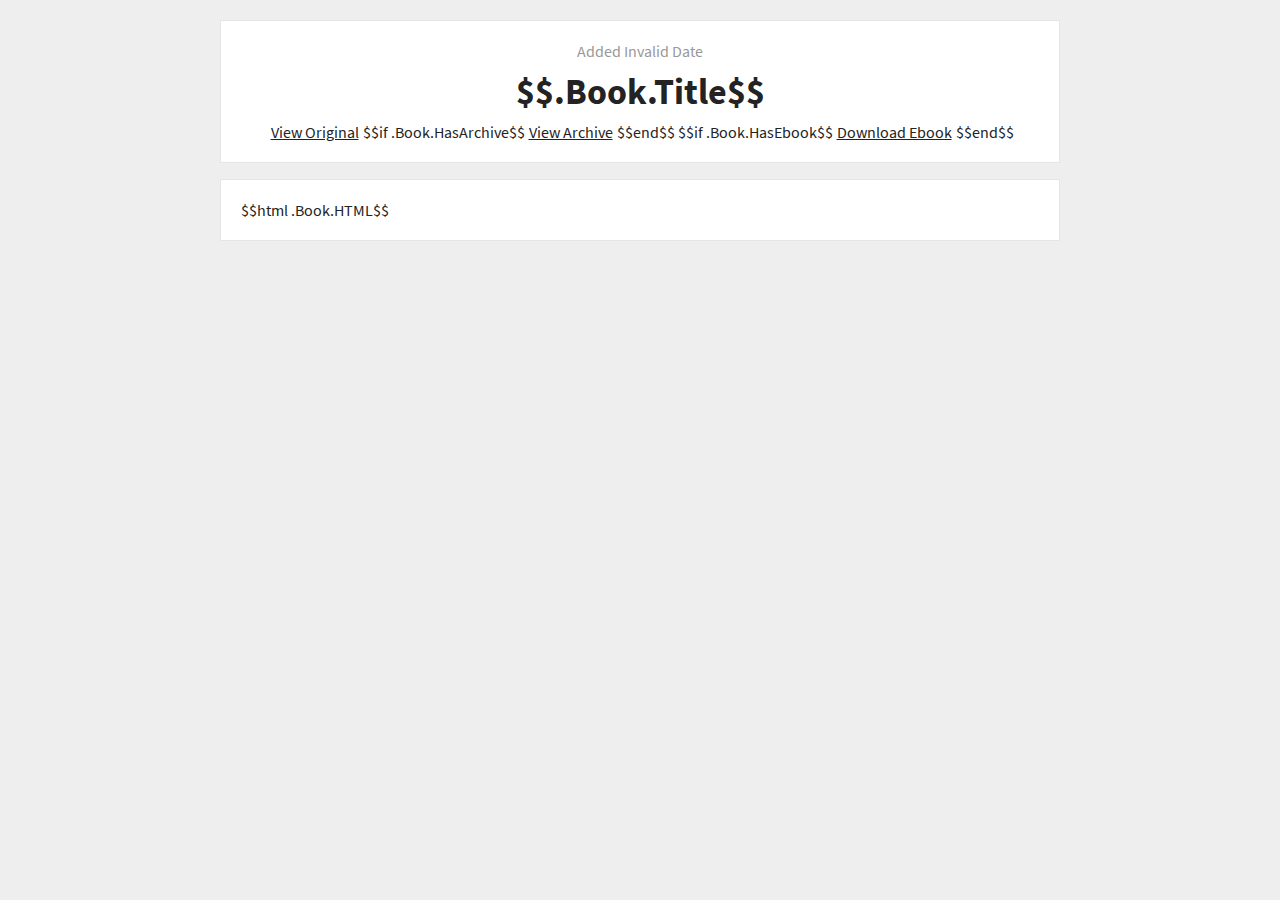
<file: cmd/bookmark/view/content.html>
<!DOCTYPE html>
<html lang="en">

<head>
	<base href="$$.RootPath$$">
	<title>$$.Book.Title$$ - bookmark - Bookmarks Manager</title>

	<meta charset="UTF-8">
	<meta name="viewport" content="width=device-width, initial-scale=1.0">

	<link rel="apple-touch-icon-precomposed" sizes="152x152" href="assets/res/apple-touch-icon-152x152.png">
	<link rel="apple-touch-icon-precomposed" sizes="144x144" href="assets/res/apple-touch-icon-144x144.png">
	<link rel="icon" type="image/png" href="assets/res/favicon-32x32.png" sizes="32x32">
	<link rel="icon" type="image/png" href="assets/res/favicon-16x16.png" sizes="16x16">
	<link rel="icon" type="image/x-icon" href="assets/res/favicon.png">

	<link href="assets/css/source-sans-pro.min.css" rel="stylesheet">
	<link href="assets/css/stylesheet.css" rel="stylesheet">
	<link href="assets/css/custom-dialog.css" rel="stylesheet">
	<link href="assets/css/bookmark-item.css" rel="stylesheet">

	<script src="assets/js/dayjs.min.js"></script>
	<script src="assets/js/vue.min.js"></script>
</head>

<body class="night">
	<div id="content-scene" :class="{night: appOptions.nightMode}">
		<div id="header">
			<p id="metadata" v-cloak>Added {{localtime()}}</p>
			<p id="title" dir="auto">$$.Book.Title$$</p>
			<div id="links">
				<a href="$$.Book.URL$$" target="_blank" rel="noopener">View Original</a>
				$$if .Book.HasArchive$$
				<a href="bookmark/$$.Book.ID$$/archive">View Archive</a>
				$$end$$
				$$if .Book.HasEbook$$
				<a href="bookmark/$$.Book.ID$$/ebook" download="$$.Book.Title$$.epub">Download Ebook</a>
				$$end$$
			</div>
		</div>
		<div id="content" dir="auto" v-pre>
			$$html .Book.HTML$$
		</div>
	</div>

	<script type="module">
		// Create initial variable
		import basePage from "./assets/js/page/base.js";

		new Vue({
			el: '#content-scene',
			mixins: [basePage],
			data: {
				modified: "$$.Book.Modified$$"
			},
			methods: {
				localtime() {
					var strTime = this.modified.replace(" ", "T");
					if (!strTime.endsWith("Z")) {
						strTime += "Z";
					}
					return dayjs(strTime).format("D MMMM YYYY, HH:mm:ss");
				},
				loadSetting() {
					var opts = JSON.parse(localStorage.getItem("bookmark-setting")) || {},
						showId = (typeof opts.showId === "boolean") ? opts.showId : false,
						listMode = (typeof opts.listMode === "boolean") ? opts.listMode : false,
						nightMode = (typeof opts.nightMode === "boolean") ? opts.nightMode : false,
						useArchive = (typeof opts.useArchive === "boolean") ? opts.useArchive : false;

					this.appOptions = {
						showId: showId,
						listMode: listMode,
						nightMode: nightMode,
						useArchive: useArchive,
					};

					document.body.className = nightMode ? "night" : "";
				}
			},
			mounted() {
				this.loadSetting();

				document.querySelectorAll("#content a").forEach(elem => {
					elem.setAttribute("target", "_blank");
					elem.setAttribute("rel", "noopener");
				});
			}
		});
	</script>
</body>

</html>
</file>
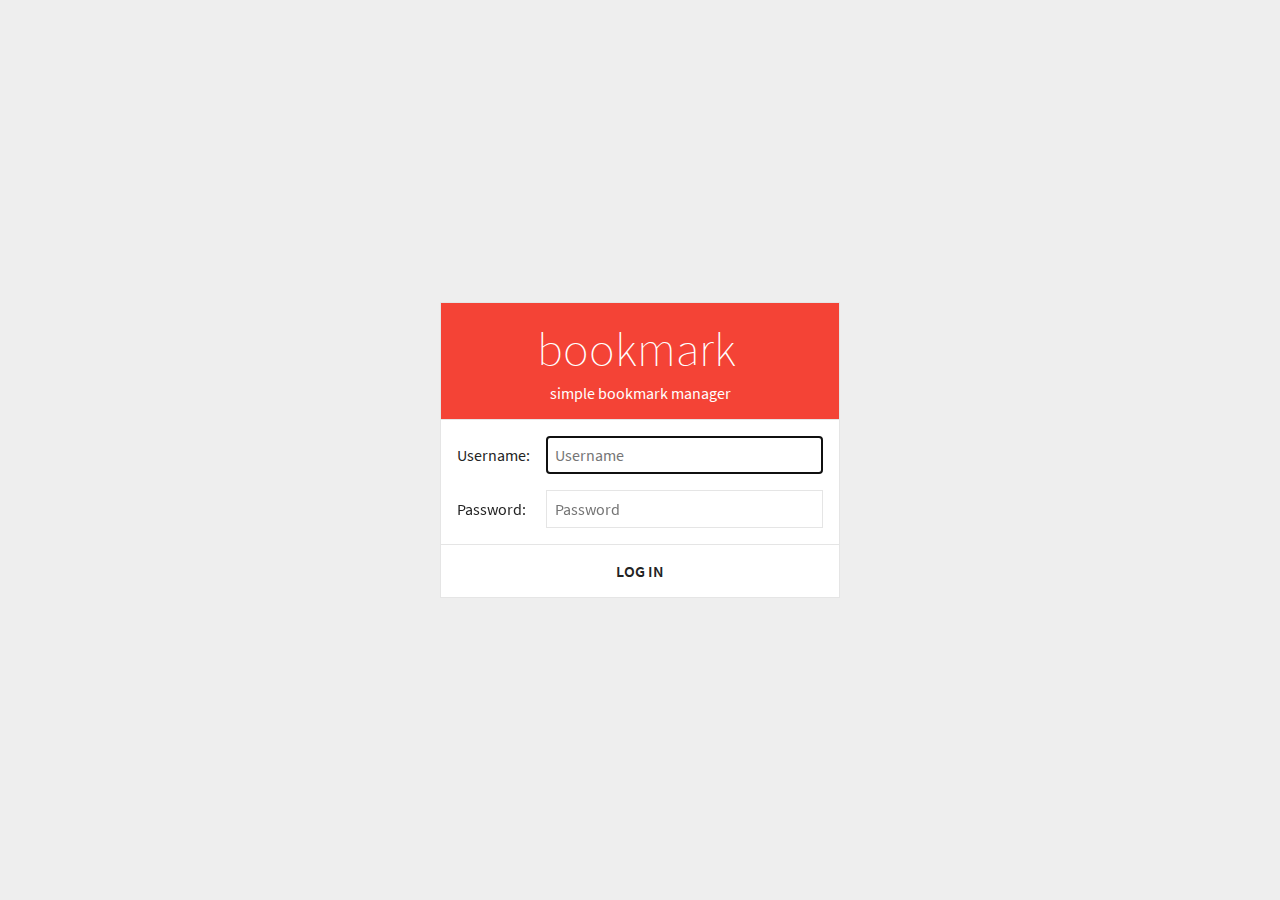
<file: cmd/bookmark/view/login.html>
<!DOCTYPE html>
<html lang="en">

<head>
  <base href="$$.RootPath$$">
  <title>Login - bookmark</title>

  <meta charset="UTF-8">
  <meta name="viewport" content="width=device-width, initial-scale=1.0">

  <link rel="apple-touch-icon-precomposed" sizes="152x152" href="assets/res/apple-touch-icon-152x152.png">
  <link rel="apple-touch-icon-precomposed" sizes="144x144" href="assets/res/apple-touch-icon-144x144.png">
  <link rel="icon" type="image/png" href="assets/res/favicon-32x32.png" sizes="32x32">
  <link rel="icon" type="image/png" href="assets/res/favicon-16x16.png" sizes="16x16">
  <link rel="icon" type="image/x-icon" href="assets/res/favicon.png">

  <link href="assets/css/source-sans-pro.min.css" rel="stylesheet">
  <link href="assets/css/fontawesome.min.css" rel="stylesheet">
  <link href="assets/css/stylesheet.css" rel="stylesheet">

  <script src="assets/js/vue.min.js"></script>
  <script src="assets/js/url.min.js"></script>
</head>

<body>
  <div id="login-scene" :class="{night: nightMode}">
    <p class="error-message" v-if="error !== ''">{{error}}</p>
    <div id="login-box">
      <form @submit.prevent="login">
        <div id="logo-area">
          <p id="logo">
            <span>bookmark</span>
          </p>
          <p id="tagline">simple bookmark manager</p>
        </div>
        <div id="input-area">
          <label for="username">Username: </label>
          <input id="username" type="text" name="username" placeholder="Username" tabindex="1" autofocus />
          <label for="password">Password: </label>
          <input id="password" type="password" name="password" placeholder="Password" tabindex="2" @keyup.enter="login">
          <!-- <label class="checkbox-field"><input type="checkbox" name="remember" v-model="remember"
							tabindex="3">Remember me</label> -->
        </div>
        <div id="button-area">
          <a v-if="loading">
            <i class="fas fa-fw fa-spinner fa-spin"></i>
          </a>
          <a v-else class="button" tabindex="4" @click="login" @keyup.enter="login">Log In</a>
        </div>
      </form>
    </div>
    <div>
      <!-- <p>$$.Version$$</p> -->
    </div>
  </div>

  <script type="module">
    var app = new Vue({
			el: "#login-scene",
			data: {
				error: "",
				loading: false,
				username: "",
				password: "",
				remember: false,
				nightMode: false,
			},
			methods: {
				async getErrorMessage(err) {
					switch (err.constructor) {
						case Error:
							return err.message;
						case Response:
							var text = await err.text();

							// Handle new error messages
							if (text[0] == "{") {
								var json = JSON.parse(text);
								return json.message;
							}
							return `${text} (${err.status})`;
						default:
							return err;
					}
				},
				login() {
					function parseJWT(token) {
						try {
							return JSON.parse(atob(token.split('.')[1]));
						} catch (e) {
							return null;
						}
					}

					// needed to work around autofill issue
					// https://github.com/facebook/react/issues/1159#issuecomment-506584346
					this.username = document.querySelector('#username').value;
					this.password = document.querySelector('#password').value;
					// Validate input
					if (this.username === "") {
						this.error = "Username must not empty";
						return;
					}

					// Send request
					this.loading = true;

					fetch(new URL("api/auth/login", document.baseURI), {
						method: "post",
						body: JSON.stringify({
							username: this.username,
							password: this.password,
						}),
						headers: { "Content-Type": "application/json" },
					}).then(response => {
						if (!response.ok) throw response;
						return response.json();
					}).then(json => {

                      if (json.code != 0) {
                        this.loading = false;
                          this.error = json.msg;
                      } else {



						// Save account data
						localStorage.setItem("bookmark-token", json.data.token);
						localStorage.setItem("bookmark-account", JSON.stringify(parseJWT(json.data.token)));
					  location.href = new URL("/", document.baseURI);
                      }
					}).catch(err => {
						this.loading = false;
						this.getErrorMessage(err).then(msg => {
							this.error = msg;
						})
					});
				},
				loadSetting() {
					var opts = JSON.parse(localStorage.getItem("bookmark-setting")) || {},
						nightMode = (typeof opts.nightMode === "boolean") ? opts.nightMode : false;

					this.nightMode = nightMode;
				}
			},
			mounted() {
				// Load setting
				this.loadSetting();
				localStorage.removeItem("bookmark-account");
				localStorage.removeItem("bookmark-token");

				// <input autofocus> wasn't working all the time, so I'm putting this here as a fallback
				document.querySelector('#username').focus()
			}
		})
	</script>
</body>

</html>
</file>
<file: cmd/bookmark/view/assets/css/stylesheet.css>
:root{--bg:#EEE;--sidebarBg:#292929;--sidebarHoverBg:#232323;--headerBg:#FFF;--contentBg:#FFF;--border:#E5E5E5;--color:#232323;--colorLink:#999;--colorSidebar:#FFF;--main:#F44336;--errorColor:#F44336;--selectedBg:#ffe7e5}@media (prefers-color-scheme:dark){:root:root{--bg:#1F1F1F;--headerBg:#292929;--contentBg:#292929;--border:#191919;--color:#FFF;--selectedBg:#261918}}.night{--bg:#1F1F1F;--headerBg:#292929;--contentBg:#292929;--border:#191919;--color:#FFF;--selectedBg:#261918}*{border-width:0;box-sizing:border-box;font-family:"Source Sans Pro",sans-serif;margin:0;padding:0;text-decoration:none}body{background-color:var(--bg)}a{cursor:pointer}.spacer{-webkit-box-flex:1;flex:1}#login-scene{height:100vh;padding:16px;overflow:auto;display:-webkit-box;display:flex;-webkit-box-align:center;align-items:center;-webkit-box-orient:vertical;-webkit-box-direction:normal;flex-flow:column nowrap;background-color:var(--bg)}#login-scene>.error-message{width:100%;max-width:400px;font-size:1em;background-color:var(--contentBg);border:1px solid var(--border);padding:16px;margin-top:auto;margin-bottom:16px;text-align:center;color:var(--errorColor)}#login-scene #login-box{width:100%;max-width:400px;margin-bottom:auto;background-color:var(--contentBg);display:-webkit-box;display:flex;-webkit-box-orient:vertical;-webkit-box-direction:normal;flex-flow:column nowrap;border:1px solid var(--border);flex-shrink:0}#login-scene #login-box:first-child{margin-top:auto}#login-scene #login-box #logo-area{display:-webkit-box;display:flex;-webkit-box-align:center;align-items:center;-webkit-box-orient:vertical;-webkit-box-direction:normal;flex-flow:column nowrap;padding:16px;background-color:var(--main);border-bottom:1px solid var(--border);flex-shrink:0}#login-scene #login-box #logo-area #logo{font-size:3em;font-weight:100;color:var(--contentBg)}#login-scene #login-box #logo-area #logo span{margin-right:8px}#login-scene #login-box #logo-area #tagline{font-weight:500;margin-top:4px;color:var(--contentBg);text-align:center}#login-scene #login-box #input-area{padding:16px;display:grid;grid-gap:16px;grid-template-columns:auto 1fr;-webkit-box-pack:baseline;justify-content:baseline;-webkit-box-align:center;align-items:center;border-bottom:1px solid var(--border)}#login-scene #login-box #input-area>label{color:var(--color)}#login-scene #login-box #input-area>input{color:var(--color);padding:8px;background-color:var(--contentBg);border:1px solid var(--border);min-width:0;font-size:1em}#login-scene #login-box #input-area .checkbox-field{grid-column:1 / span 2;display:-webkit-box;display:flex;-webkit-box-orient:horizontal;-webkit-box-direction:normal;flex-flow:row nowrap;-webkit-box-align:center;align-items:center;-webkit-box-pack:center;justify-content:center;cursor:pointer}#login-scene #login-box #input-area .checkbox-field:hover,#login-scene #login-box #input-area .checkbox-field:focus{text-decoration:underline;-webkit-text-decoration-color:var(--main);text-decoration-color:var(--main)}#login-scene #login-box #input-area .checkbox-field>input[type="checkbox"]{margin-right:8px}#login-scene #login-box #button-area{display:-webkit-box;display:flex;-webkit-box-orient:horizontal;-webkit-box-direction:normal;flex-flow:row nowrap;padding:16px;-webkit-box-pack:center;justify-content:center}#login-scene #login-box #button-area a{color:var(--color);text-transform:uppercase;text-align:center;font-weight:600;cursor:default}#login-scene #login-box #button-area a.button{cursor:pointer}#login-scene #login-box #button-area a.button:hover,#login-scene #login-box #button-area a.button:focus{color:var(--main)}#main-scene{min-height:100vh;padding-top:60px;padding-left:60px;background-color:var(--bg)}#main-scene #main-sidebar{top:0;left:0;width:60px;height:100vh;position:fixed;display:-webkit-box;display:flex;-webkit-box-orient:vertical;-webkit-box-direction:normal;flex-flow:column nowrap;background-color:var(--sidebarBg);z-index:1}#main-scene #main-sidebar a{flex-shrink:0;display:block;width:60px;line-height:60px;text-align:center;font-size:1em;color:var(--colorSidebar)}#main-scene #main-sidebar a.active{cursor:default;color:var(--colorSidebar);background-color:var(--main)}#main-scene #main-sidebar a:hover,#main-scene #main-sidebar a:focus{color:var(--main);background-color:var(--sidebarHoverBg)}#main-scene .page-header{top:0;left:60px;right:0;height:60px;position:fixed;color:var(--color);background-color:var(--headerBg);border-bottom:1px solid var(--border);padding:0 16px;z-index:10}#main-scene h1.page-header{line-height:60px;font-size:1.3em;font-weight:600}#main-scene div.page-header{display:-webkit-box;display:flex;-webkit-box-orient:horizontal;-webkit-box-direction:normal;flex-flow:row nowrap;-webkit-box-align:center;align-items:center}#main-scene div.page-header p{-webkit-box-flex:1;flex:1 0;font-size:1.3em;font-weight:600;line-height:60px;color:var(--color)}#main-scene div.page-header input[type="text"]{-webkit-box-flex:1;flex:1 0;min-width:0;margin-right:8px;font-size:1.1em;font-weight:500;line-height:59px;color:var(--color);background-color:var(--contentBg)}#main-scene div.page-header input[type="text"]::-webkit-input-placeholder{color:var(--colorLink)}#main-scene div.page-header input[type="text"]::placeholder{color:var(--colorLink)}#main-scene div.page-header a{display:block;width:24px;line-height:24px;color:var(--colorLink);text-align:center}#main-scene div.page-header a:not(:last-child){margin-right:8px}#main-scene div.page-header a:hover{color:var(--main)}#main-scene .loading-overlay{display:-webkit-box;display:flex;-webkit-box-orient:vertical;-webkit-box-direction:normal;flex-flow:column nowrap;-webkit-box-align:center;align-items:center;-webkit-box-pack:center;justify-content:center;overflow:hidden;position:fixed;top:0;left:0;width:100vw;height:100vh;z-index:10001;background-color:rgba(0,0,0,0.6)}#main-scene .loading-overlay i{color:var(--colorSidebar);font-size:4em;text-align:center;width:80px;line-height:80px;position:absolute}@media (max-width:600px){#main-scene{padding-top:50px;padding-left:0;padding-bottom:50px}#main-scene #main-sidebar{top:auto;right:0;bottom:0;width:100vw;height:50px;-webkit-box-orient:horizontal;-webkit-box-direction:normal;flex-flow:row nowrap;border-top:1px solid var(--border)}#main-scene #main-sidebar .spacer{display:none}#main-scene #main-sidebar a{width:auto;-webkit-box-flex:1;flex:1 0;line-height:50px}#main-scene #main-sidebar a:hover,#main-scene #main-sidebar a:focus{color:var(--colorSidebar);background-color:var(--main)}#main-scene .page-header{left:0;height:50px}#main-scene h1.page-header{text-align:center;font-size:1em;line-height:50px;text-transform:uppercase}#main-scene div.page-header{-webkit-box-orient:horizontal;-webkit-box-direction:normal;flex-flow:row wrap}#main-scene div.page-header p{-webkit-box-flex:1;flex:1 0;font-size:1em;font-weight:500;line-height:3em;padding:0}#main-scene div.page-header input[type="text"]{-webkit-box-flex:1;flex:1 0;font-size:1em;font-weight:500;line-height:3em}#main-scene div.page-header a{display:block;width:24px;line-height:100%}}#content-scene{padding:20px;display:-webkit-box;display:flex;color:var(--color);background-color:var(--bg);-webkit-box-orient:vertical;-webkit-box-direction:normal;flex-flow:column nowrap;-webkit-box-align:center;align-items:center}#content-scene #header{width:100%;padding:20px;max-width:840px;margin-bottom:16px;background-color:var(--contentBg);border:1px solid var(--border);display:-webkit-box;display:flex;-webkit-box-orient:vertical;-webkit-box-direction:normal;flex-flow:column;-webkit-box-align:center;align-items:center}#content-scene #header #metadata{display:-webkit-box;display:flex;-webkit-box-orient:horizontal;-webkit-box-direction:normal;flex-flow:row wrap;text-align:center;font-size:16px;color:var(--colorLink)}#content-scene #header #metadata[v-cloak]{visibility:hidden}#content-scene #header #title{padding:8px 0;grid-column-start:1;grid-column-end:-1;font-size:36px;font-weight:700;word-break:break-word;-webkit-hyphens:none;hyphens:none;text-align:center}#content-scene #header #links{display:-webkit-box;display:flex;-webkit-box-orient:horizontal;-webkit-box-direction:normal;flex-flow:row wrap}#content-scene #header #links a{padding:0 4px;color:var(--color);text-decoration:underline}#content-scene #header #links a:hover,#content-scene #header #links a:focus{color:var(--main)}#content-scene #content{width:100%;padding:20px;max-width:840px;background-color:var(--contentBg);border:1px solid var(--border)}#content-scene #content *{font-size:18px;line-height:180%}#content-scene #content *:not(:last-child){margin-bottom:20px}#content-scene #content a{color:var(--color);text-decoration:underline}#content-scene #content a:hover,#content-scene #content a:focus{color:var(--main)}#content-scene #content pre,#content-scene #content code{overflow:auto;border:1px solid var(--border);font-family:'Ubuntu Mono','Courier New',Courier,monospace;font-size:16px}#content-scene #content pre{padding:8px}#content-scene #content pre>code{border:0}#content-scene #content ol,#content-scene #content ul{padding-left:16px}#content-scene #content img{height:auto;max-width:100%}#content-scene #content table{border:1px solid var(--border);border-collapse:collapse}#content-scene #content table tr,#content-scene #content table th,#content-scene #content table td{border:1px solid var(--border)}#page-home>.empty-message{width:100%;max-width:400px;font-size:1em;background-color:var(--contentBg);border:1px solid var(--border);padding:16px;margin:16px;color:var(--errorColor)}#page-home #edit-box{background-color:var(--selectedBg);border-bottom:1px solid var(--main)}#page-home #bookmarks-grid{display:grid;grid-template-rows:min-content;grid-template-columns:repeat(auto-fill, minmax(300px, 1fr));grid-gap:16px;padding:16px;overflow:auto}#page-home #bookmarks-grid .bookmark{align-self:start}#page-home #bookmarks-grid .pagination-box{grid-column-end:-1;grid-column-start:1;display:-webkit-box;display:flex;-webkit-box-orient:horizontal;-webkit-box-direction:normal;flex-flow:row nowrap;align-self:start}#page-home #bookmarks-grid .pagination-box a{padding:8px;color:var(--colorLink)}#page-home #bookmarks-grid .pagination-box a:hover,#page-home #bookmarks-grid .pagination-box a:focus{color:var(--main)}#page-home #bookmarks-grid .pagination-box input{width:40px;padding:8px;text-align:center;font-size:.9em;color:var(--color);border:1px solid var(--border);background-color:var(--contentBg);margin:0 8px}#page-home #bookmarks-grid .pagination-box p{font-size:.9em;color:var(--colorLink);line-height:37px;font-weight:600}#page-home #bookmarks-grid .pagination-box p:last-of-type::before{content:"/";margin-right:8px}#page-home #bookmarks-grid.list{grid-gap:0;padding-bottom:0;grid-template-columns:minmax(0, 1000px)}#page-home #bookmarks-grid.list .pagination-box{padding:16px 0}#page-home #bookmarks-grid.list .pagination-box:first-child{padding-top:0}@media (max-width:600px){#page-home #bookmarks-grid.list{padding:16px 0 0}#page-home #bookmarks-grid.list .pagination-box{padding:16px}}#page-home #dialog-tags .custom-dialog-body{grid-template-columns:repeat(2, minmax(0, 1fr))}@media (max-width:600px){#page-home #dialog-tags .custom-dialog-body{grid-template-columns:minmax(0, 1fr)}}#page-home #dialog-tags .custom-dialog-body a{font-size:1em;color:var(--color)}#page-home #dialog-tags .custom-dialog-body a span:last-child{font-size:1em;color:var(--colorLink);margin-left:4px}#page-home #dialog-tags .custom-dialog-body a span:last-child::before{content:"(";margin-right:2px}#page-home #dialog-tags .custom-dialog-body a span:last-child::after{content:")";margin-left:2px}#page-home #dialog-tags .custom-dialog-body a:hover,#page-home #dialog-tags .custom-dialog-body a:focus{color:var(--main)}#page-setting{min-height:0;max-height:100%;display:-webkit-box;display:flex;-webkit-box-orient:vertical;-webkit-box-direction:normal;flex-flow:column nowrap}#page-setting .setting-container{padding:8px;display:-webkit-box;display:flex;overflow:auto;-webkit-box-orient:vertical;-webkit-box-direction:normal;flex-flow:column nowrap;-webkit-box-flex:1;flex:1 0}#page-setting .setting-container::after{content:"";display:block;min-height:1px}#page-setting .setting-container details.setting-group{margin:8px;display:block;max-width:350px;color:var(--color);background-color:var(--contentBg);border:1px solid var(--border)}@media (max-width:600px){#page-setting .setting-container details.setting-group{max-width:100%}}#page-setting .setting-container details.setting-group summary{list-style:none;font-weight:600;width:100%;padding:12px 8px;font-size:1.1em;cursor:pointer}#page-setting .setting-container details.setting-group summary:hover{color:var(--main)}#page-setting .setting-container details.setting-group summary::-webkit-details-marker{display:none}#page-setting .setting-container details.setting-group summary::after{content:"+";margin-left:8px;font-weight:600}#page-setting .setting-container details.setting-group[open] summary{border-bottom:1px solid var(--border)}#page-setting .setting-container details.setting-group[open] summary ::after{content:"-"}#page-setting .setting-container details.setting-group div.setting-group-footer{padding:4px 8px;display:-webkit-box;display:flex;-webkit-box-orient:vertical;-webkit-box-direction:normal;flex-flow:column nowrap;-webkit-box-align:end;align-items:flex-end;border-top:1px solid var(--border)}#page-setting .setting-container details.setting-group div.setting-group-footer>a{text-transform:uppercase;padding:8px 4px;font-size:.9em;font-weight:600}#page-setting .setting-container details.setting-group div.setting-group-footer>a:hover{color:var(--main)}#page-setting .setting-container details.setting-group div.setting-group-footer>a:focus{outline:none;color:var(--main);border-bottom:1px dashed var(--main)}#page-setting #setting-display,#page-setting #setting-bookmarks{display:-webkit-box;display:flex;-webkit-box-orient:vertical;-webkit-box-direction:normal;flex-flow:column nowrap}#page-setting #setting-display[open],#page-setting #setting-bookmarks[open]{padding-bottom:8px}#page-setting #setting-display[open] summary,#page-setting #setting-bookmarks[open] summary{margin-bottom:8px}#page-setting #setting-display label,#page-setting #setting-bookmarks label{padding:4px 8px;color:var(--color);display:-webkit-box;display:flex;-webkit-box-orient:horizontal;-webkit-box-direction:normal;flex-flow:row nowrap;-webkit-box-align:center;align-items:center;cursor:pointer}#page-setting #setting-display label:hover,#page-setting #setting-bookmarks label:hover,#page-setting #setting-display label:focus,#page-setting #setting-bookmarks label:focus{text-decoration:underline;-webkit-text-decoration-color:var(--main);text-decoration-color:var(--main)}#page-setting #setting-display label>input[type="checkbox"],#page-setting #setting-bookmarks label>input[type="checkbox"]{margin-right:8px}#page-setting #setting-accounts summary{margin-bottom:0}#page-setting #setting-accounts ul{list-style:none}#page-setting #setting-accounts ul li{padding:8px;display:-webkit-box;display:flex;-webkit-box-orient:horizontal;-webkit-box-direction:normal;flex-flow:row nowrap;-webkit-box-align:center;align-items:center}#page-setting #setting-accounts ul li:not(:last-child){border-bottom:1px solid var(--border)}#page-setting #setting-accounts ul li p{font-size:1em;color:var(--color);-webkit-box-flex:1;flex:1 0}#page-setting #setting-accounts ul li p span{color:var(--colorLink)}#page-setting #setting-accounts ul li a{margin-left:8px;color:var(--colorLink)}#page-setting #setting-accounts ul li a:hover{color:var(--main)}
</file>
<file: cmd/bookmark/view/assets/css/custom-dialog.css>
:root{--dialogHeaderBg:#292929;--colorDialogHeader:#FFF}.custom-dialog-overlay{display:-webkit-box;display:flex;-webkit-box-orient:vertical;-webkit-box-direction:normal;flex-flow:column nowrap;-webkit-box-align:center;align-items:center;-webkit-box-pack:center;justify-content:center;min-width:0;min-height:0;overflow:hidden;position:fixed;top:0;left:0;width:100vw;height:100vh;z-index:10001;background-color:rgba(0,0,0,0.6);padding:32px}.custom-dialog-overlay .custom-dialog{display:-webkit-box;display:flex;-webkit-box-orient:vertical;-webkit-box-direction:normal;flex-flow:column nowrap;width:100%;max-width:400px;min-height:0;max-height:100%;overflow:auto;background-color:var(--contentBg);font-size:16px}.custom-dialog-overlay .custom-dialog .custom-dialog-header{padding:16px;color:var(--colorDialogHeader);background-color:var(--dialogHeaderBg);font-weight:600;font-size:1em;text-transform:uppercase;border-bottom:1px solid var(--border)}.custom-dialog-overlay .custom-dialog .custom-dialog-body{padding:16px 16px 0;display:grid;max-height:100%;min-height:80px;min-width:0;overflow:auto;font-size:1em;grid-template-columns:max-content 1fr;-webkit-align-content:start;align-content:start;;-webkit-box-align:baseline;align-items:baseline;grid-gap:16px}.custom-dialog-overlay .custom-dialog .custom-dialog-body::after{content:"";display:block;min-height:1px;grid-column-end:-1;grid-column-start:1}.custom-dialog-overlay .custom-dialog .custom-dialog-body .custom-dialog-content{grid-column-end:-1;grid-column-start:1;color:var(--color);align-self:baseline}.custom-dialog-overlay .custom-dialog .custom-dialog-body>label{color:var(--color);padding:8px 0;font-size:1em}.custom-dialog-overlay .custom-dialog .custom-dialog-body>input[type="text"],.custom-dialog-overlay .custom-dialog .custom-dialog-body>input[type="password"],.custom-dialog-overlay .custom-dialog .custom-dialog-body>textarea{color:var(--color);padding:8px;font-size:1em;border:1px solid var(--border);background-color:var(--contentBg);min-width:0}.custom-dialog-overlay .custom-dialog .custom-dialog-body .checkbox-field{color:var(--color);font-size:1em;display:-webkit-box;display:flex;-webkit-box-orient:horizontal;-webkit-box-direction:normal;flex-flow:row nowrap;padding:0;grid-column-start:1;grid-column-end:-1;cursor:pointer}.custom-dialog-overlay .custom-dialog .custom-dialog-body .checkbox-field:hover,.custom-dialog-overlay .custom-dialog .custom-dialog-body .checkbox-field:focus{text-decoration:underline;-webkit-text-decoration-color:var(--main);text-decoration-color:var(--main)}.custom-dialog-overlay .custom-dialog .custom-dialog-body .checkbox-field>input[type="checkbox"]{margin-right:8px}.custom-dialog-overlay .custom-dialog .custom-dialog-body>textarea{height:6em;min-height:37px;resize:vertical}.custom-dialog-overlay .custom-dialog .custom-dialog-body>.suggestion{position:absolute;display:block;padding:8px;background-color:var(--contentBg);border:1px solid var(--border);color:var(--color);font-size:.9em}.custom-dialog-overlay .custom-dialog .custom-dialog-footer{padding:16px;display:-webkit-box;display:flex;-webkit-box-orient:horizontal;-webkit-box-direction:normal;flex-flow:row wrap;-webkit-box-pack:end;justify-content:flex-end;border-top:1px solid var(--border)}.custom-dialog-overlay .custom-dialog .custom-dialog-footer>a{padding:0 8px;font-size:.9em;font-weight:600;color:var(--color);text-transform:uppercase}.custom-dialog-overlay .custom-dialog .custom-dialog-footer>a:hover,.custom-dialog-overlay .custom-dialog .custom-dialog-footer>a:focus{outline:none;color:var(--main)}.custom-dialog-overlay .custom-dialog .custom-dialog-footer>i.fa-spinner.fa-spin{width:19px;line-height:19px;text-align:center;color:var(--color)}
</file>
<file: cmd/bookmark/view/assets/css/bookmark-item.css>
.bookmark{display:-webkit-box;display:flex;-webkit-box-orient:vertical;-webkit-box-direction:normal;flex-flow:column nowrap;min-width:0;border:1px solid var(--border);background-color:var(--contentBg);height:100%;position:relative}.bookmark:hover .bookmark-menu>a,.bookmark:focus .bookmark-menu>a{display:block}.bookmark.selected{background-color:var(--selectedBg)}.bookmark .bookmark-selector{position:absolute;top:0;left:0;width:100%;height:100%;z-index:9}.bookmark .bookmark-link{display:block;cursor:default}.bookmark .bookmark-link[href]{cursor:pointer}.bookmark .bookmark-link[href]:hover .title,.bookmark .bookmark-link[href]:focus .title{color:var(--main)}.bookmark .bookmark-link span.thumbnail{width:100%;height:200px;display:block;background-size:cover;background-repeat:no-repeat;background-position:center center;margin-bottom:8px;border-bottom:1px solid var(--border)}.bookmark .bookmark-link .id{color:var(--color);border:1px solid var(--border);background-color:var(--contentBg);font-size:.7em;font-weight:bold;left:-1px;top:-1px;position:absolute;padding:0 .3em;opacity:.7}.bookmark .bookmark-link .title{text-overflow:ellipsis;word-wrap:break-word;overflow:hidden;font-size:1.2em;line-height:1.3em;max-height:5.2em;font-weight:600;padding:0 16px;color:var(--color)}.bookmark .bookmark-link .title:first-child{margin-top:16px}.bookmark .bookmark-link .title i{color:var(--colorLink);margin-left:4px;font-size:14px}.bookmark .bookmark-link .excerpt{color:var(--color);margin-top:8px;padding:0 16px;text-overflow:ellipsis;word-wrap:break-word;overflow:hidden;font-size:.9em;line-height:1.5em;max-height:10.5em}.bookmark .bookmark-tags{display:-webkit-box;display:flex;-webkit-box-orient:horizontal;-webkit-box-direction:normal;flex-flow:row wrap;margin:8px 0 -4px;padding:0 8px}.bookmark .bookmark-tags a{margin:4px;padding:4px 8px;font-size:.8em;font-weight:600;border:1px solid var(--border);border-radius:4px;color:var(--colorLink);background-color:var(--contentBg)}.bookmark .bookmark-tags a:hover,.bookmark .bookmark-tags a:focus{color:var(--main)}.bookmark .bookmark-menu{padding:8px 16px 16px;display:-webkit-box;display:flex;-webkit-box-orient:horizontal;-webkit-box-direction:normal;flex-flow:row nowrap;min-width:0;min-height:0;-webkit-box-align:center;align-items:center}.bookmark .bookmark-menu a{color:var(--colorLink);flex-shrink:0;opacity:.8;display:none;font-size:.9em}.bookmark .bookmark-menu a:not(:last-child){margin-right:12px}.bookmark .bookmark-menu a:hover,.bookmark .bookmark-menu a:focus{color:var(--main);opacity:1}.bookmark .bookmark-menu .url{-webkit-box-flex:1;flex:1 0;opacity:1;display:block;white-space:nowrap;overflow:hidden;text-overflow:ellipsis;line-height:21px}.bookmark .bookmark-menu .url:not([href]){cursor:default;color:var(--colorLink)}@media (max-width:600px){.bookmark .bookmark-menu a{display:block}}.bookmark.list{border-top-width:0;border-bottom-width:1px;padding:16px 24px 16px 100px}.bookmark.list:first-child{border-top-width:1px}.bookmark.list .bookmark-link span.thumbnail{position:absolute;top:0;left:0;width:100px;height:100%;margin-bottom:0;border-bottom:0;border-right:1px solid var(--border)}.bookmark.list .bookmark-link .title{margin:0;padding-left:24px}.bookmark.list .excerpt,.bookmark.list>.spacer{display:none}.bookmark.list .bookmark-tags{padding-left:16px;padding-right:0}.bookmark.list .bookmark-menu{padding:8px 0 0 24px;-webkit-box-align:end;align-items:flex-end}.bookmark.list.no-thumbnail{padding-left:16px;padding-right:16px}.bookmark.list.no-thumbnail .bookmark-link .title{padding:0;margin-bottom:4px}.bookmark.list.no-thumbnail .excerpt{margin-top:0;margin-bottom:4px;padding:0;display:block}.bookmark.list.no-thumbnail .bookmark-tags{padding-left:0;margin:0 -4px 0}.bookmark.list.no-thumbnail .bookmark-menu{padding-top:0;padding-left:0}@media (max-width:600px){.bookmark.list{padding:8px 16px 8px 70px;border-width:0 !important;border-bottom-width:1px !important}.bookmark.list .bookmark-link span.thumbnail{width:70px}.bookmark.list .bookmark-link .title{font-size:1.1em;font-weight:500;padding-left:16px}.bookmark.list .bookmark-tags{padding-left:8px}.bookmark.list .bookmark-menu{padding-left:16px}}
</file>
<file: cmd/bookmark/view/assets/css/source-sans-pro.min.css>
@font-face{font-family:'Source Sans Pro';font-style:normal;font-weight:200;src:local('Source Sans Pro ExtraLight'),local('SourceSansPro-ExtraLight'),url(fonts/source-sans-pro-v13-latin-200.woff2) format('woff2'),url(fonts/source-sans-pro-v13-latin-200.woff) format('woff')}@font-face{font-family:'Source Sans Pro';font-style:normal;font-weight:400;src:local('Source Sans Pro Regular'),local('SourceSansPro-Regular'),url(fonts/source-sans-pro-v13-latin-regular.woff2) format('woff2'),url(fonts/source-sans-pro-v13-latin-regular.woff) format('woff')}@font-face{font-family:'Source Sans Pro';font-style:normal;font-weight:600;src:local('Source Sans Pro SemiBold'),local('SourceSansPro-SemiBold'),url(fonts/source-sans-pro-v13-latin-600.woff2) format('woff2'),url(fonts/source-sans-pro-v13-latin-600.woff) format('woff')}@font-face{font-family:'Source Sans Pro';font-style:normal;font-weight:700;src:local('Source Sans Pro Bold'),local('SourceSansPro-Bold'),url(fonts/source-sans-pro-v13-latin-700.woff2) format('woff2'),url(fonts/source-sans-pro-v13-latin-700.woff) format('woff')}
</file>
